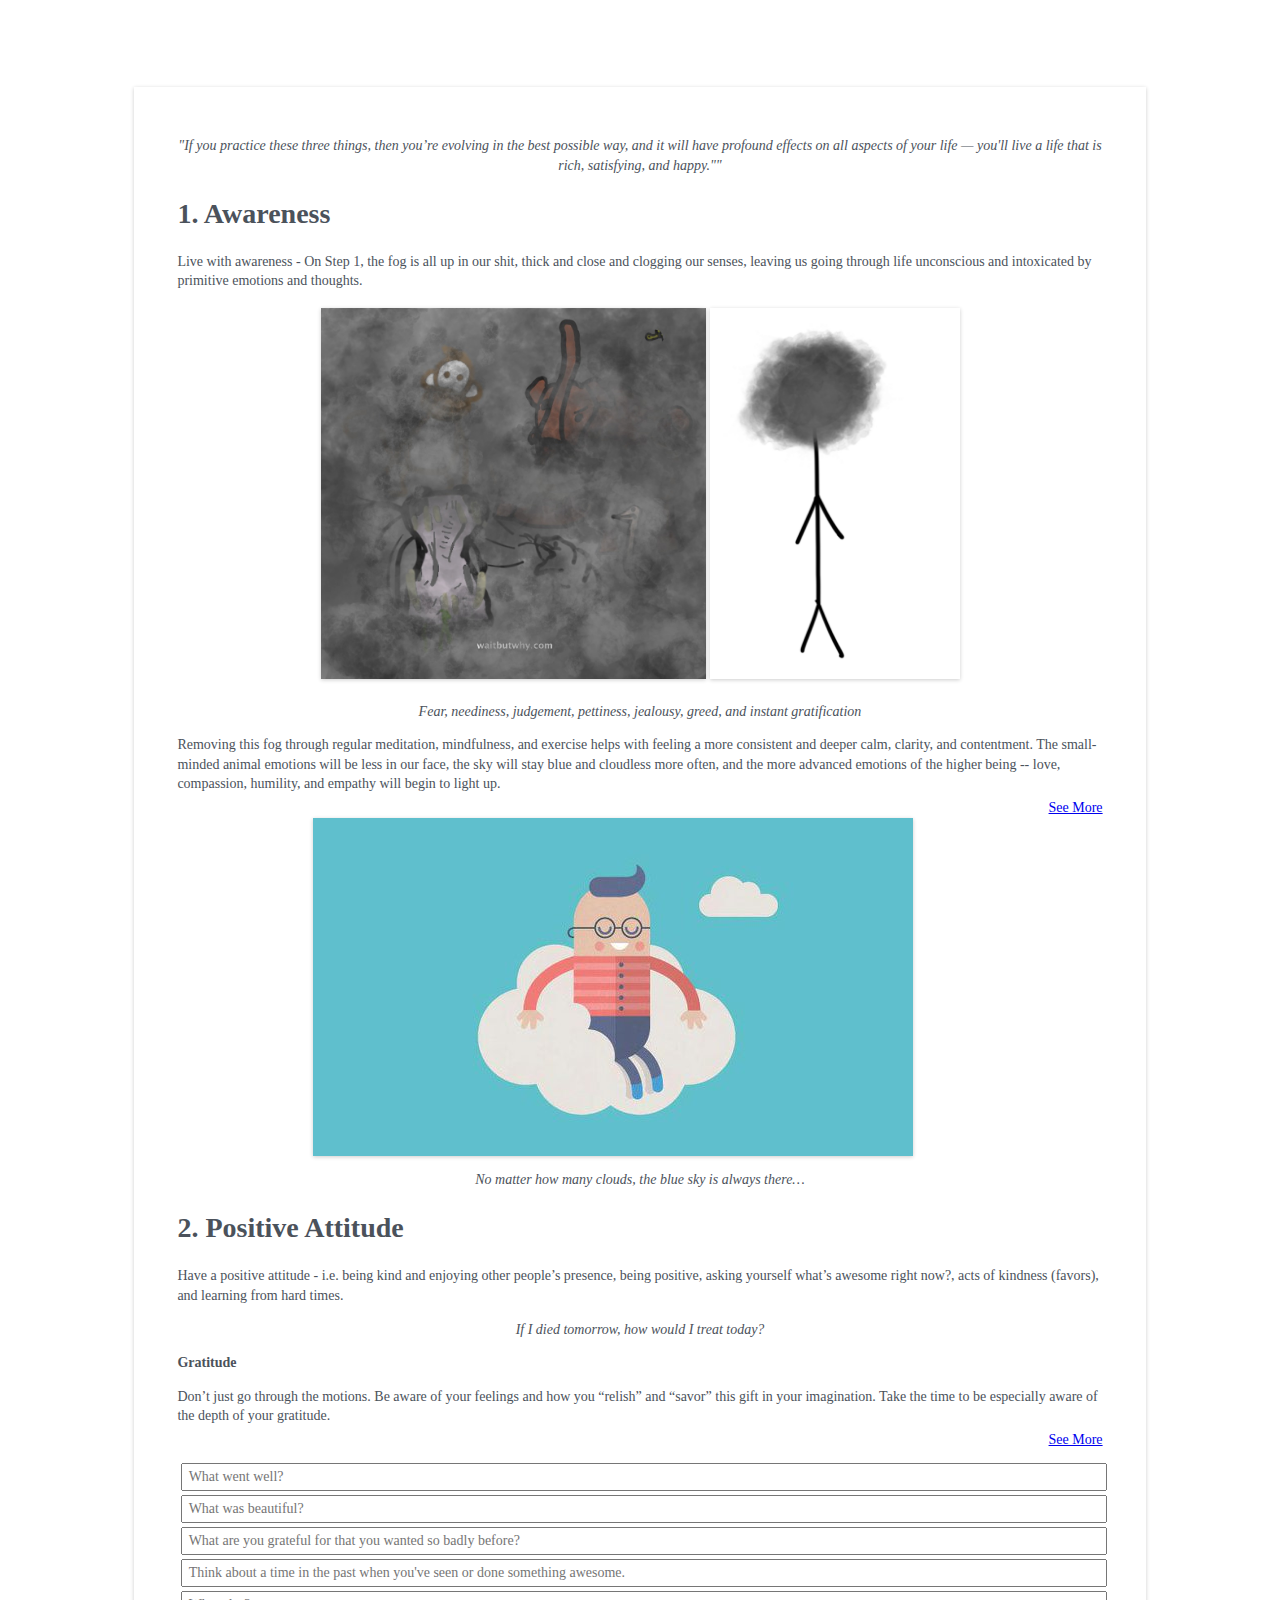
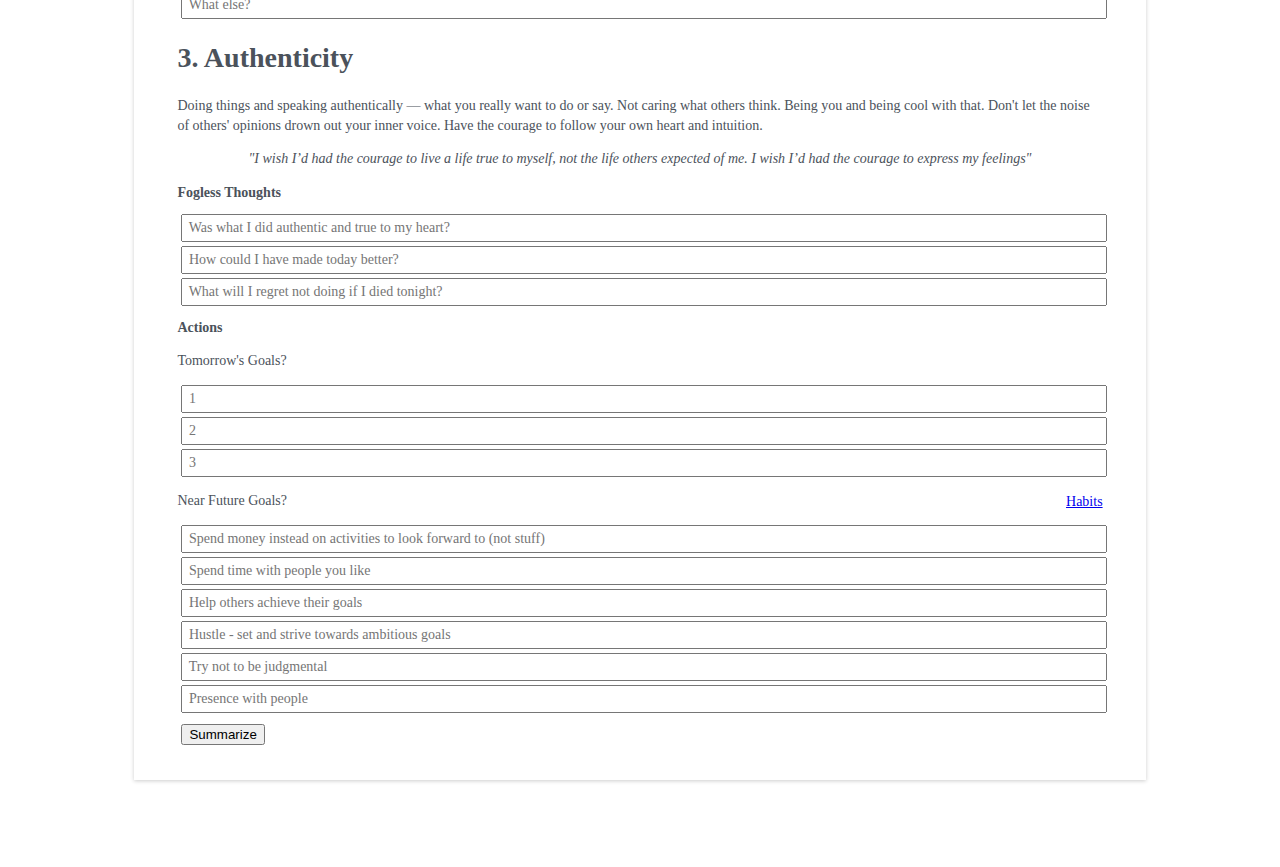
<file: clarity.html>
<!DOCTYPE html>
<html lang="en">
	<head>
    	<meta charset="utf-8">
			<META NAME="ROBOTS" CONTENT="NOINDEX, NOFOLLOW">

		<title>Fogless Clarity</title>

		<!-- external CSS link -->
		<link rel="stylesheet" href="css/style.css">

	</head>
	<body>

		<div class="container">
			<section class="intro">
				<p class="quote">"If you practice these three things, then you’re evolving in the best possible way, and it will have profound effects on all aspects of your life — you'll live a life that is rich, satisfying, and happy.""</p>
			</section>
			<section class="awareness">
				<h1>1. Awareness</h1>
				<p>Live with awareness - On Step 1, the fog is all up in our shit, thick and close and clogging our senses, leaving us going through life unconscious and intoxicated by primitive emotions and thoughts.</p>
				<table class="fog-images">
					<tr>
						<td><img src="images/animals-in-fog.jpg" class="animals-in-fog" height="360" width="385"></td>
						<td><img src="images/fog-head.png"  class="fog-head" height="360" width="385"></td>
					</tr>
				</table>

				<p class="quote">Fear, neediness, judgement, pettiness, jealousy, greed, and instant gratification</p>

				<p>Removing this fog through regular meditation, mindfulness, and exercise helps with feeling a more consistent and deeper calm, clarity, and contentment. The small-minded animal emotions will be less in our face, the sky will stay blue and cloudless more often, and the more advanced emotions of the higher being -- love, compassion, humility, and empathy will begin to light up.</p>
			<div class="hide-show2"
				<p class="hidden">I love Whoa moments. They make me feel some intense combination of awe, elation, sadness, and wonder. More than anything, they make me feel ridiculously, profoundly humble—and that level of humility does weird things to a person. In those moments, all those words religious people use—awe, worship, miracle, eternal connection—make perfect sense. I want to get on my knees and surrender. This is when I feel spiritual. And in those fleeting moments, there is no fog—my Higher Being is in full flow and can see everything in perfect clarity.</p>
				<iframe class="video" width="560" height="315" src="https://www.youtube.com/embed/DmqI1u72QLU?list=PLRHhZ2_ATYmAki8IJzhHklBllCLnLR-Qy" frameborder="0" allowfullscreen></iframe>
			</div>
				<p class="readmore2"><a href="#">See More</a></p>
				<p class="readless2"><a href="#">See Less</a></p>

				<img src="images/clear-clouds.jpg" class="clear-clouds" height="" width="">

				<p class="quote">No matter how many clouds, the blue sky is always there…</p>

			</section>

			<section class="attitude">
				<h1>2. Positive Attitude</h1>
				<p>Have a positive attitude - i.e. being kind and enjoying other people’s presence, being positive, asking yourself what’s awesome right now?, acts of kindness (favors), and learning from hard times.</p>

				<p class="quote">If I died tomorrow, how would I treat today?</p>

				<div class="gratitude">
					<h2>Gratitude</h2>
					<p>Don’t just go through the motions. Be aware of your feelings and how you “relish” and “savor” this gift in your imagination. Take the time to be especially aware of the depth of your gratitude.</p>
					<div class="hide-show3"
						<p class="hide">Jack spends so much of his time thinking about the future and not nearly enough time looking down and thinking about how badly he used to want so many of the things he currently has. — The fog lines up a row of carrots, tells us that they're the key to happiness, and tells us to forget today's happiness in favor of directing all of our hope to all the happiness the future will hold because we're gonna get those carrots.</p>
					</div>
					<p class="readmore3"><a href="#">See More</a></p>
					<p class="readless3"><a href="#">See Less</a></p>
				<form action="//formspree.io/hadan16@gmail.com" method="POST" target="_blank" class="entries">
					<input type="value" class="gratitude-1" name="What went well?" placeholder=" What went well?"/>
					<input type="value" class="gratitude-2" name="What was beautiful?" placeholder=" What was beautiful?"/>
					<input type="value" class="gratitude-3" name="What are you grateful for that you wanted so badly before?" placeholder=" What are you grateful for that you wanted so badly before?"/>
					<input type="value" class="gratitude-4" name="Think about a time in the past when you've seen or done something awesome." placeholder=" Think about a time in the past when you've seen or done something awesome."/>
					<input type="value" class="gratitude-5" name="What else?" placeholder=" What else?"/>
				</div>
			</section>

			<section class="authenticity">
				<h1>3. Authenticity</h1>
				<p>Doing things and speaking authentically — what you really want to do or say. Not caring what others think. Being you and being cool with that. Don't let the noise of others' opinions drown out your inner voice. Have the courage to follow your own heart and intuition.</p>
				<p class="quote">"I wish I’d had the courage to live a life true to myself, not the life others expected of me. I wish I’d had the courage to express my feelings"</p>
				<div class="fogless-thoughts">
					<h2>Fogless Thoughts</h2>
					<input type="value" class="fogless-1" name="Was what I did authentic to my heart?" placeholder=" Was what I did authentic and true to my heart?"/>
					<input type="value" class="fogless-2" name="How could I have made today better?" placeholder=" How could I have made today better?"/>
					<input type="value" class="fogless-3" name="What will I regret not doing if I died tonight?" placeholder=" What will I regret not doing if I died tonight?"/>
				</div>
				<div class="actions">
					<h2>Actions</h2>

					<p>Tomorrow's Goals?</p>
						<input type="value" name="Goal 1" class="tomorrow-1" placeholder=" 1"/>
					  <input type="value" name="Goal 2" class="tomorrow-2" placeholder=" 2"/>
						<input type="value" name="Goal 3" class="tomorrow-3" placeholder=" 3"/>

					<p>Near Future Goals?</p>
					<div class="hide-show">
						<h3 class="hide">Creating Habits to Achieve Goals</h3>
							<p class="hide">Set big goals and break them down to smaller goals that if completed consistently, will lead to the inevitable accomplishment of the big goal. Then make these small goals part of a habit that can be completed as part of your routine. Its likely that you'll become so intent on these daily victories that you may not even realize one of the big goals has occurred until it’s already passed you by. — Research shows that habits only need about 30 days of consistent effort to install themselves into our brains. At that point they begin to become automatic.</p>
							<p class="hide">At first, without judging yourself, make simply showing up the only requirement for success. Tweak your existing routines to put yourself in a position that would make it simpler to begin. The trick is to focus on initiating these cues instead of just the task itself. I.e. going straight to your room and changing to workout clothes after getting home from work.</p>
					</div>
						<p class="readmore"><a href="#">Habits</a></p>
						<p class="readless"><a href="#">Hide</a></p>
						<input type="value" name="Future Goal 1" class="future-1" placeholder=" Spend money instead on activities to look forward to (not stuff)"/>
						<input type="value" name="Future Goal 2" class="future-2" placeholder=" Spend time with people you like"/>
						<input type="value" name="Future Goal 3" class="future-3" placeholder=" Help others achieve their goals"/>
						<input type="value" name="Future Goal 4" class="future-4" placeholder=" Hustle - set and strive towards ambitious goals"/>
						<input type="value" name="Future Goal 5" class="future-5" placeholder=" Try not to be judgmental"/>
						<input type="value" name="Future Goal 6" class="future-6" placeholder=" Presence with people"/>

						<!-- <p>What tasks can I complete tomorrow as part of my 30 day habit forming challenge?<p> -->



						<!-- <input type="value" name="Habit 1" class="habits-1" placeholder="1"/>
						<input type="value" name="Habit 2" class="habits-2" placeholder="2"/>
						<input type="value" name="Habit 3" class="habits-3" placeholder="3"/> -->

			</section>

			<section class="entry-recap">
				<input type="button" value="Summarize" class="save-btn" />
				<div class="hide-till-print">
					<!-- <div class="actions-wrap"> -->
						<h2 style="text-decoration: underline; text-align: center;">Actions</h2>
							<div style="background:#F2F2F2; padding: 8px 17px; border-radius: 5px;">
								<h3>Tomorrow</h3>
									<ul class="tomorrow-recap">
									</ul>
								<h3>Near Future</h3>
									<ul class="future-recap">
									</ul>
							</div>
							<!-- <h3>Habits to Goals</h3>
								<ul class="habits-recap">
								</ul> -->
					<!-- </div> -->

					<!-- <div class="gratitude-wrap"> -->
						<h2 style="text-decoration: underline;  text-align: center;">Gratitude</h2>
						<div style="background:#F2F2F2; padding: 8px 17px; border-radius: 5px;">
							<ul class="gratitude-recap">
							</ul>
						</div>
						<!-- </div> -->

						<!-- <div class="fogless-wrap"> -->
							<h2 style="text-decoration: underline; text-align: center;">Fogless Thoughts</h2>
							<div style="background:#F2F2F2; padding: 8px 17px; border-radius: 5px;">
								<ul class="fogless-recap">
								</ul>
							</div>
					<!-- </div> -->

					<input style="margin-top:11px" type="submit" value="Email Summary">
					</form>
					<!-- end of formspree wrap -->
				</div>
				<!-- end hide-till-print -->
			</section>

			<!-- Javascript sources -->
			<script src='https://code.jquery.com/jquery-2.2.0.min.js'></script>
			<script src="js/index.js"></script>
		<!-- <div class="second-sheet"></div> -->



	</body>
</html>
</file>
<file: css/style.css>
/*
Project Name: Blank Template
Client: Your Client
Author: Your Name
Developer @GA in NYC
*/


/******************************************
/* SETUP
/*******************************************/

/* Box Model Hack */
* {
     -moz-box-sizing: border-box; /* Firexfox */
     -webkit-box-sizing: border-box; /* Safari/Chrome/iOS/Android */
     box-sizing: border-box; /* IE */
}

/* Clear fix hack */
.clearfix:after {
     content: ".";
     display: block;
     clear: both;
     visibility: hidden;
     line-height: 0;
     height: 0;
}

.clear {
  clear: both;
}

.alignright {
  float: right;
  padding: 0 0 10px 10px; /* note the padding around a right floated image */
}

.alignleft {
  float: left;
  padding: 0 10px 10px 0; /* note the padding around a left floated image */
}

/******************************************
/* BASE STYLES
/*******************************************/

body {
     color: #4B525B;
     font-size: 14px;
     line-height: 1.4;
     font-family: "Lora", "georgia", serif;
     background-image: url("https://d3c2plo0qyv3hc.cloudfront.net/images/backgrounds/wood.jpg");
}


/******************************************
/* LAYOUT
/*******************************************/

/* Center the container */
.container {
  /*width: 960px;*/
  width: 80%;
  margin: 87px auto 87px auto;
  /*background-image: url("https://d3c2plo0qyv3hc.cloudfront.net/images/gopro/backgrounds/paper.png");*/
  background-color: white;
  box-shadow: 0 1px 4px rgba(0, 0, 0, 0.2);

}


/*.second-sheet {
  width: 85%;
  background-image: url("/Users/danha/Desktop/light up/images/paper.png");
  box-shadow: 0 1px 4px rgba(0, 0, 0, 0.2);
  -webkit-transform: rotate(-2deg);
    -moz-transform: rotate(-2deg);
    -ms-transform: rotate(-2deg);
    -o-transform: rotate(-2deg);
    transform: rotate(-2deg);
  position: absolute;
}*/

.intro {
  padding: 35px 43px 0 43px;
}

img {
    max-width: 100%;
    height: auto;
    width: auto\9; /* ie8 */
}

.fog-images {
  margin-left: auto;
  margin-right: auto;
}

.fog-head {
  width:250px;
  height:371px;
  box-shadow: 0 1px 4px rgba(0, 0, 0, 0.2);
}

.animals-in-fog {
  box-shadow: 0 1px 4px rgba(0, 0, 0, 0.2);
}

.clear-clouds {
  max-width: 100%;
  height: auto;
  width: auto\9; /* ie8 */
  margin: 24px auto auto auto;
  display: block;
  box-shadow: 0 1px 4px rgba(0, 0, 0, 0.2);
}

.quote {
  font-style:italic;
  text-align:center;
  font-size: 14px;
}

.italic {
  font-style:italic;
}

.video {
  margin: 0 auto;
  display: block;
}

h2 { font-size: 14px !important; }

h3 { font-size: 12px !important; }

h4 { font-size: 10px !important; }

.gratitude-1,
.gratitude-2,
.gratitude-3,
.gratitude-4,
.gratitude-5 {
  display: block;
  width: 100%;
  height: 28px;
  margin: 4px;
  font-family: "Lora", "georgia", serif;
  font-size: 14px;
}

.fogless-1,
.fogless-2,
.fogless-3 {
  display: block;
  width: 100%;
  height: 28px;
  margin: 4px;
  font-family: "Lora", "georgia", serif;
  font-size: 14px;
}

.tomorrow-1,
.tomorrow-2,
.tomorrow-3 {
  display: block;
  width: 100%;
  height: 28px;
  margin: 4px;
  font-family: "Lora", "georgia", serif;
  font-size: 14px;
}

.future-1,
.future-2,
.future-3,
.future-4,
.future-5,
.future-6 {
  display: block;
  width: 100%;
  height: 28px;
  margin: 4px;
  font-family: "Lora", "georgia", serif;
  font-size: 14px;
}

.habits-1,
.habits-2,
.habits-3 {
  display: block;
  width: 100%;
  height: 28px;
  margin: 4px;
  font-family: "Lora", "georgia", serif;
  font-size: 14px;
}

.pull-quote{
  font-style: italic;
}


.awareness {
  padding: 0px 43px 0 43px;
}

.attitude {
  padding: 0px 43px 0 43px;
}

.authenticity {
  padding: 0px 43px 0 43px;
}

.entry-recap {
  padding: 0px 43px 35px 43px;
}



.actions-wrap{
  padding: 15px;
  margin:5px;
}

.gratitude-wrap{
  padding: 15px;
  margin:5px;
}

.fogless-wrap{
  padding: 15px;
  margin: 5px 5px -22px 5px;
}

/*read more and read less*/
.hide-show {
	display:none;
}

.hide-show2 {
	display:none;
}

.hide-show3 {
  display: none;
}

.readless {
  display:none;
  float:right;
  margin-top: -12px;
}

.readless2 {
  display:none;
  float:right;
  margin-top: 1px;}

.readless3 {
  display:none;
  float:right;
  margin-top: 1px;}


.readmore {
  float: right;
  margin-top: -33px;
  margin-left: 125px;
}

.readmore2 {
  float:right;
  margin-top: -10px;
}

.readmore3 {
  float:right;
  margin-top: -10px;
}
/*end read more and read less*/


.hide-till-print {
  display:none;
}

.save-btn {
  margin-top: 7px;
  margin-left: 4px;
}

/******************************************
/* ADDITIONAL STYLES
/*******************************************/
</file>
